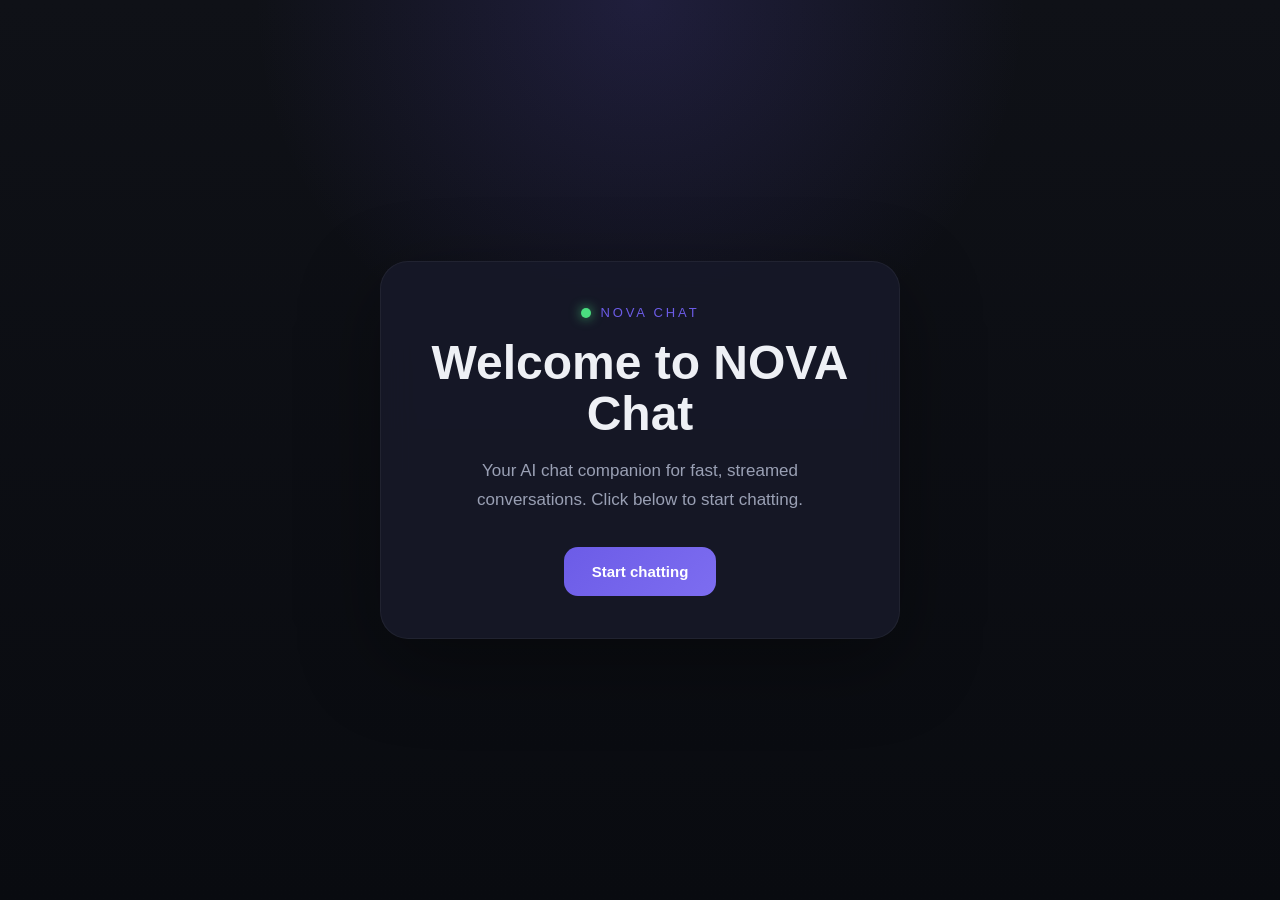
<file: frontend/index.html>
<!DOCTYPE html>
<html lang="en">
<head>
  <meta charset="UTF-8" />
  <meta name="viewport" content="width=device-width, initial-scale=1.0" />
  <title>Groq AI Chatbot</title>
  <link rel="stylesheet" href="style.css" />
</head>
<body>
  <div class="landing-page">
    <div class="landing-card">
      <div class="landing-brand">NOVA Chat</div>
      <h1>Welcome to NOVA Chat</h1>
      <p>Your AI chat companion for fast, streamed conversations. Click below to start chatting.</p>
      <a href="chat.html" class="start-btn">Start chatting</a>
    </div>
  </div>
</body>
</html>
</file>
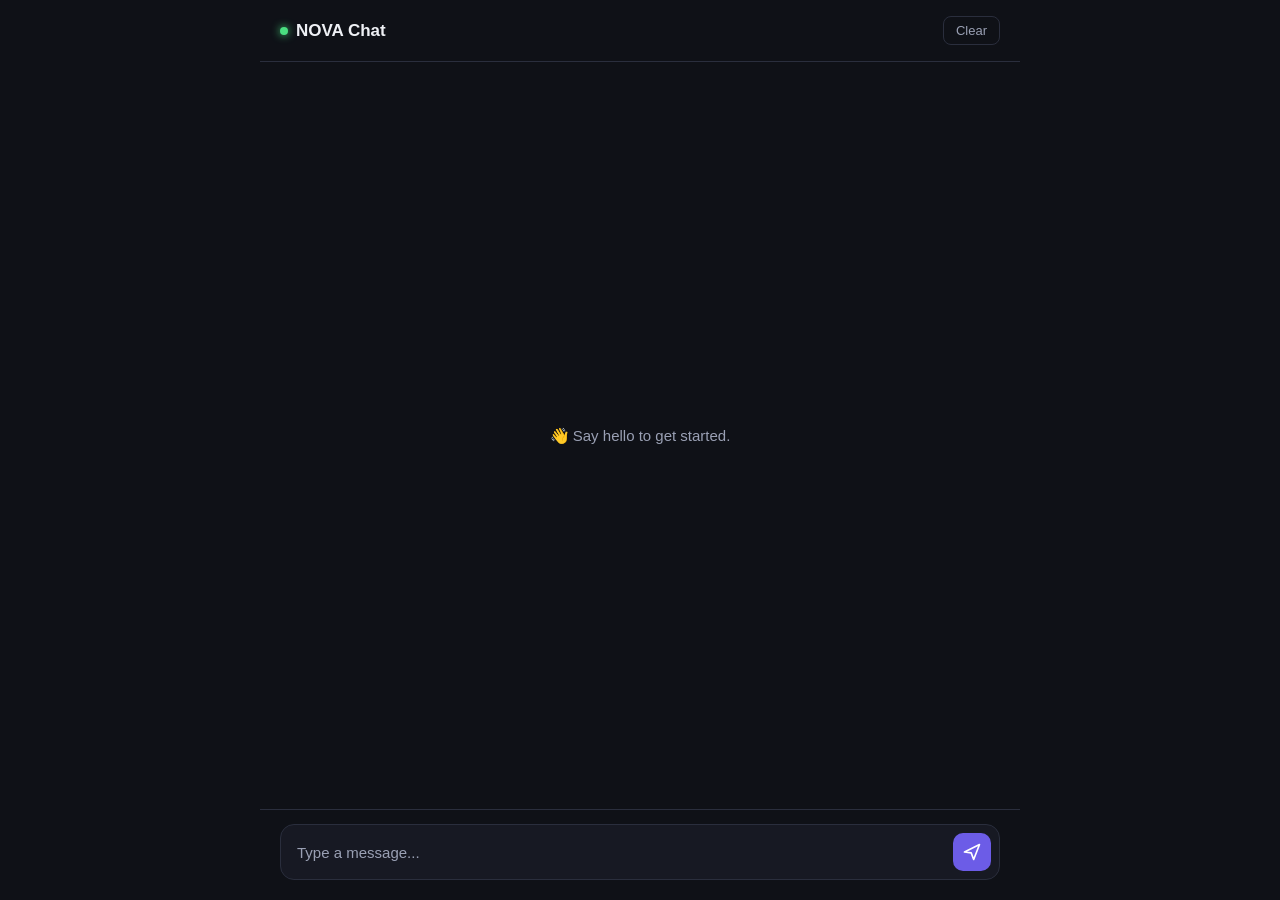
<file: frontend/chat.html>
<!DOCTYPE html>
<html lang="en">
<head>
  <meta charset="UTF-8" />
  <meta name="viewport" content="width=device-width, initial-scale=1.0" />
  <title>NOVA Chat</title>
  <link rel="stylesheet" href="style.css" />
</head>
<body>
  <div class="app">
    <!-- Header -->
    <header class="header">
      <div class="header-title">
        <span class="header-dot"></span>
        <h1>NOVA Chat</h1>
      </div>
      <button id="clearBtn" class="clear-btn" title="Clear conversation">Clear</button>
    </header>

    <!-- Messages area -->
    <main id="chatWindow" class="chat-window">
      <div class="empty-state" id="emptyState">
        <p>👋 Say hello to get started.</p>
      </div>
    </main>

    <!-- Error banner (hidden by default) -->
    <div id="errorBanner" class="error-banner hidden">
      <span id="errorText"></span>
      <button id="dismissError" class="dismiss-btn">&times;</button>
    </div>

    <!-- Input area -->
    <footer class="input-area">
      <form id="chatForm" class="chat-form">
        <textarea
          id="messageInput"
          class="message-input"
          placeholder="Type a message..."
          rows="1"
          autocomplete="off"
        ></textarea>
        <button type="submit" id="sendBtn" class="send-btn" aria-label="Send message">
          <svg viewBox="0 0 24 24" width="20" height="20" fill="none">
            <path d="M3 12L21 3L14 21L11 13L3 12Z" stroke="currentColor" stroke-width="2" stroke-linejoin="round" />
          </svg>
        </button>
      </form>
    </footer>
  </div>

  <script src="script.js"></script>
</body>
</html>
</file>
<file: frontend/style.css>
﻿/* ============================================================
   style.css — Modern, responsive chat UI
   Uses CSS variables so you can re-theme the whole app by
   changing just the values in :root.
   ============================================================ */

:root {
  --bg: #0f1117;
  --surface: #171923;
  --surface-2: #1f2230;
  --border: #2a2e3d;
  --text: #eef0f5;
  --text-muted: #9aa0b4;
  --accent: #6c5ce7;
  --accent-hover: #7d6df0;
  --user-bubble: #6c5ce7;
  --assistant-bubble: #1f2230;
  --error: #ff5c5c;
  --radius: 14px;
  --font: -apple-system, BlinkMacSystemFont, "Segoe UI", Roboto, Helvetica, Arial, sans-serif;
}

* {
  box-sizing: border-box;
}

body {
  margin: 0;
  font-family: var(--font);
  background: var(--bg);
  color: var(--text);
  height: 100vh;
  overflow: hidden;
}

.app {
  display: flex;
  flex-direction: column;
  height: 100vh;
  max-width: 760px;
  margin: 0 auto;
  background: var(--bg);
}

/* ---------- Header ---------- */
.header {
  display: flex;
  align-items: center;
  justify-content: space-between;
  padding: 16px 20px;
  border-bottom: 1px solid var(--border);
  flex-shrink: 0;
}

.header-title {
  display: flex;
  align-items: center;
  gap: 8px;
}

.header-title h1 {
  font-size: 17px;
  font-weight: 600;
  margin: 0;
}

.header-dot {
  width: 8px;
  height: 8px;
  border-radius: 50%;
  background: #4ade80;
  box-shadow: 0 0 8px #4ade80;
}

.clear-btn {
  background: transparent;
  border: 1px solid var(--border);
  color: var(--text-muted);
  padding: 6px 12px;
  border-radius: 8px;
  font-size: 13px;
  cursor: pointer;
  transition: all 0.15s ease;
}

.clear-btn:hover {
  color: var(--text);
  border-color: var(--text-muted);
}

/* ---------- Chat window ---------- */
.chat-window {
  flex: 1;
  overflow-y: auto;
  padding: 20px;
  display: flex;
  flex-direction: column;
  gap: 14px;
  scroll-behavior: smooth;
}

.empty-state {
  margin: auto;
  color: var(--text-muted);
  text-align: center;
  font-size: 15px;
}

.message-row {
  display: flex;
  width: 100%;
}

.message-row.user {
  justify-content: flex-end;
}

.message-row.assistant {
  justify-content: flex-start;
}

.bubble {
  max-width: 78%;
  padding: 11px 15px;
  border-radius: var(--radius);
  line-height: 1.5;
  font-size: 15px;
  white-space: pre-wrap;
  word-wrap: break-word;
  animation: fadeIn 0.15s ease;
}

.message-row.user .bubble {
  background: var(--user-bubble);
  color: white;
  border-bottom-right-radius: 4px;
}

.message-row.assistant .bubble {
  background: var(--assistant-bubble);
  color: var(--text);
  border: 1px solid var(--border);
  border-bottom-left-radius: 4px;
}

@keyframes fadeIn {
  from { opacity: 0; transform: translateY(4px); }
  to { opacity: 1; transform: translateY(0); }
}

/* Typing indicator (three bouncing dots) */
.typing-dots {
  display: inline-flex;
  gap: 4px;
  align-items: center;
  padding: 4px 0;
}

.typing-dots span {
  width: 6px;
  height: 6px;
  border-radius: 50%;
  background: var(--text-muted);
  animation: bounce 1.2s infinite ease-in-out;
}

.typing-dots span:nth-child(2) { animation-delay: 0.15s; }
.typing-dots span:nth-child(3) { animation-delay: 0.3s; }

@keyframes bounce {
  0%, 60%, 100% { transform: translateY(0); opacity: 0.5; }
  30% { transform: translateY(-4px); opacity: 1; }
}

/* Streaming cursor */
.cursor::after {
  content: '▍';
  animation: blink 0.9s step-start infinite;
  color: var(--accent);
}

@keyframes blink {
  50% { opacity: 0; }
}

/* ---------- Error banner ---------- */
.error-banner {
  display: flex;
  align-items: center;
  justify-content: space-between;
  background: rgba(255, 92, 92, 0.12);
  border-top: 1px solid rgba(255, 92, 92, 0.3);
  color: var(--error);
  padding: 10px 16px;
  font-size: 13px;
  flex-shrink: 0;
}

.error-banner.hidden {
  display: none;
}

.dismiss-btn {
  background: none;
  border: none;
  color: var(--error);
  font-size: 18px;
  cursor: pointer;
  line-height: 1;
  padding: 0 4px;
}

/* ---------- Input area ---------- */
.input-area {
  padding: 14px 20px 20px;
  flex-shrink: 0;
  border-top: 1px solid var(--border);
}

.chat-form {
  display: flex;
  align-items: flex-end;
  gap: 10px;
  background: var(--surface);
  border: 1px solid var(--border);
  border-radius: var(--radius);
  padding: 8px 8px 8px 16px;
  transition: border-color 0.15s ease;
}

.chat-form:focus-within {
  border-color: var(--accent);
}

.message-input {
  flex: 1;
  background: transparent;
  border: none;
  outline: none;
  color: var(--text);
  font-family: var(--font);
  font-size: 15px;
  resize: none;
  max-height: 140px;
  padding: 8px 0;
  line-height: 1.4;
}

.message-input::placeholder {
  color: var(--text-muted);
}

.send-btn {
  background: var(--accent);
  border: none;
  color: white;
  width: 38px;
  height: 38px;
  border-radius: 10px;
  display: flex;
  align-items: center;
  justify-content: center;
  cursor: pointer;
  flex-shrink: 0;
  transition: background 0.15s ease, transform 0.1s ease;
}

.send-btn:hover:not(:disabled) {
  background: var(--accent-hover);
}

.send-btn:disabled {
  opacity: 0.4;
  cursor: not-allowed;
}

.send-btn:active:not(:disabled) {
  transform: scale(0.94);
}

/* ---------- Scrollbar ---------- */
.chat-window::-webkit-scrollbar {
  width: 8px;
}

.chat-window::-webkit-scrollbar-thumb {
  background: var(--border);
  border-radius: 4px;
}

/* ---------- Responsive ---------- */
@media (max-width: 600px) {
  .app {
    max-width: 100%;
  }
  .bubble {
    max-width: 88%;
  }
  .header, .chat-window, .input-area {
    padding-left: 14px;
    padding-right: 14px;
  }
}

/* ---------- Landing page ---------- */
.landing-page {
  min-height: 100vh;
  display: flex;
  align-items: center;
  justify-content: center;
  padding: 24px;
  background: radial-gradient(circle at top, rgba(108, 92, 231, 0.18), transparent 35%),
    linear-gradient(180deg, #0f1117 0%, #090b10 100%);
}

.landing-card {
  width: 100%;
  max-width: 520px;
  padding: 42px 36px;
  border-radius: 28px;
  background: rgba(23, 25, 40, 0.9);
  border: 1px solid rgba(255, 255, 255, 0.05);
  backdrop-filter: blur(18px);
  box-shadow: 0 24px 80px rgba(0, 0, 0, 0.35);
  text-align: center;
}

.landing-brand {
  display: inline-flex;
  align-items: center;
  justify-content: center;
  gap: 10px;
  font-size: 13px;
  letter-spacing: 0.22em;
  text-transform: uppercase;
  color: var(--accent);
  margin-bottom: 18px;
}

.landing-brand::before {
  content: '';
  width: 10px;
  height: 10px;
  border-radius: 50%;
  background: #4ade80;
  box-shadow: 0 0 12px rgba(74, 222, 128, 0.8);
}

.landing-card h1 {
  margin: 0;
  font-size: clamp(2rem, 4vw, 3rem);
  line-height: 1.05;
  font-weight: 800;
}

.landing-card p {
  margin: 18px auto 32px;
  max-width: 420px;
  color: var(--text-muted);
  font-size: 17px;
  line-height: 1.7;
}

.start-btn {
  display: inline-flex;
  align-items: center;
  justify-content: center;
  padding: 16px 28px;
  border-radius: 14px;
  background: linear-gradient(135deg, var(--accent), var(--accent-hover));
  color: white;
  text-decoration: none;
  font-weight: 700;
  font-size: 15px;
  transition: transform 0.15s ease, box-shadow 0.15s ease;
}

.start-btn:hover {
  transform: translateY(-1px);
  box-shadow: 0 20px 40px rgba(108, 92, 231, 0.2);
}

.start-btn:active {
  transform: translateY(0);
}

@media (max-width: 520px) {
  .landing-card {
    padding: 28px 20px;
  }
}
</file>
